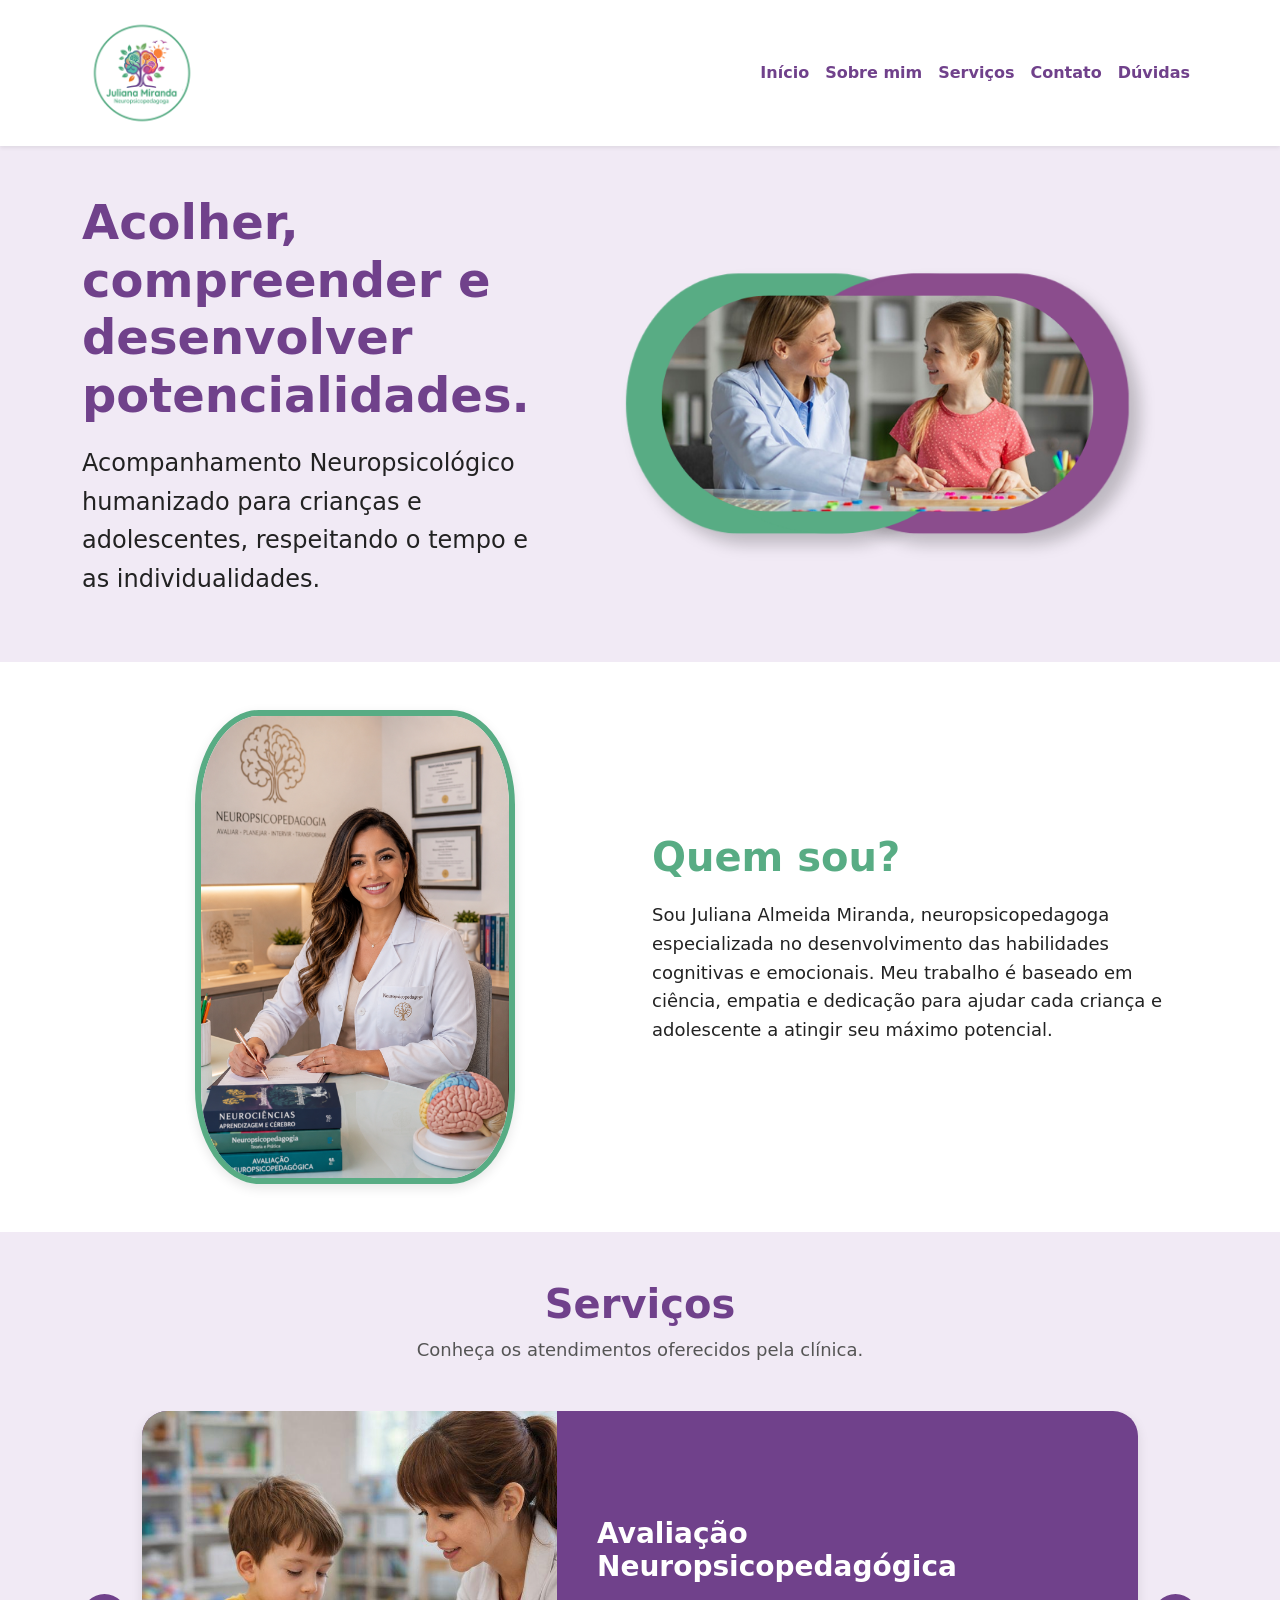
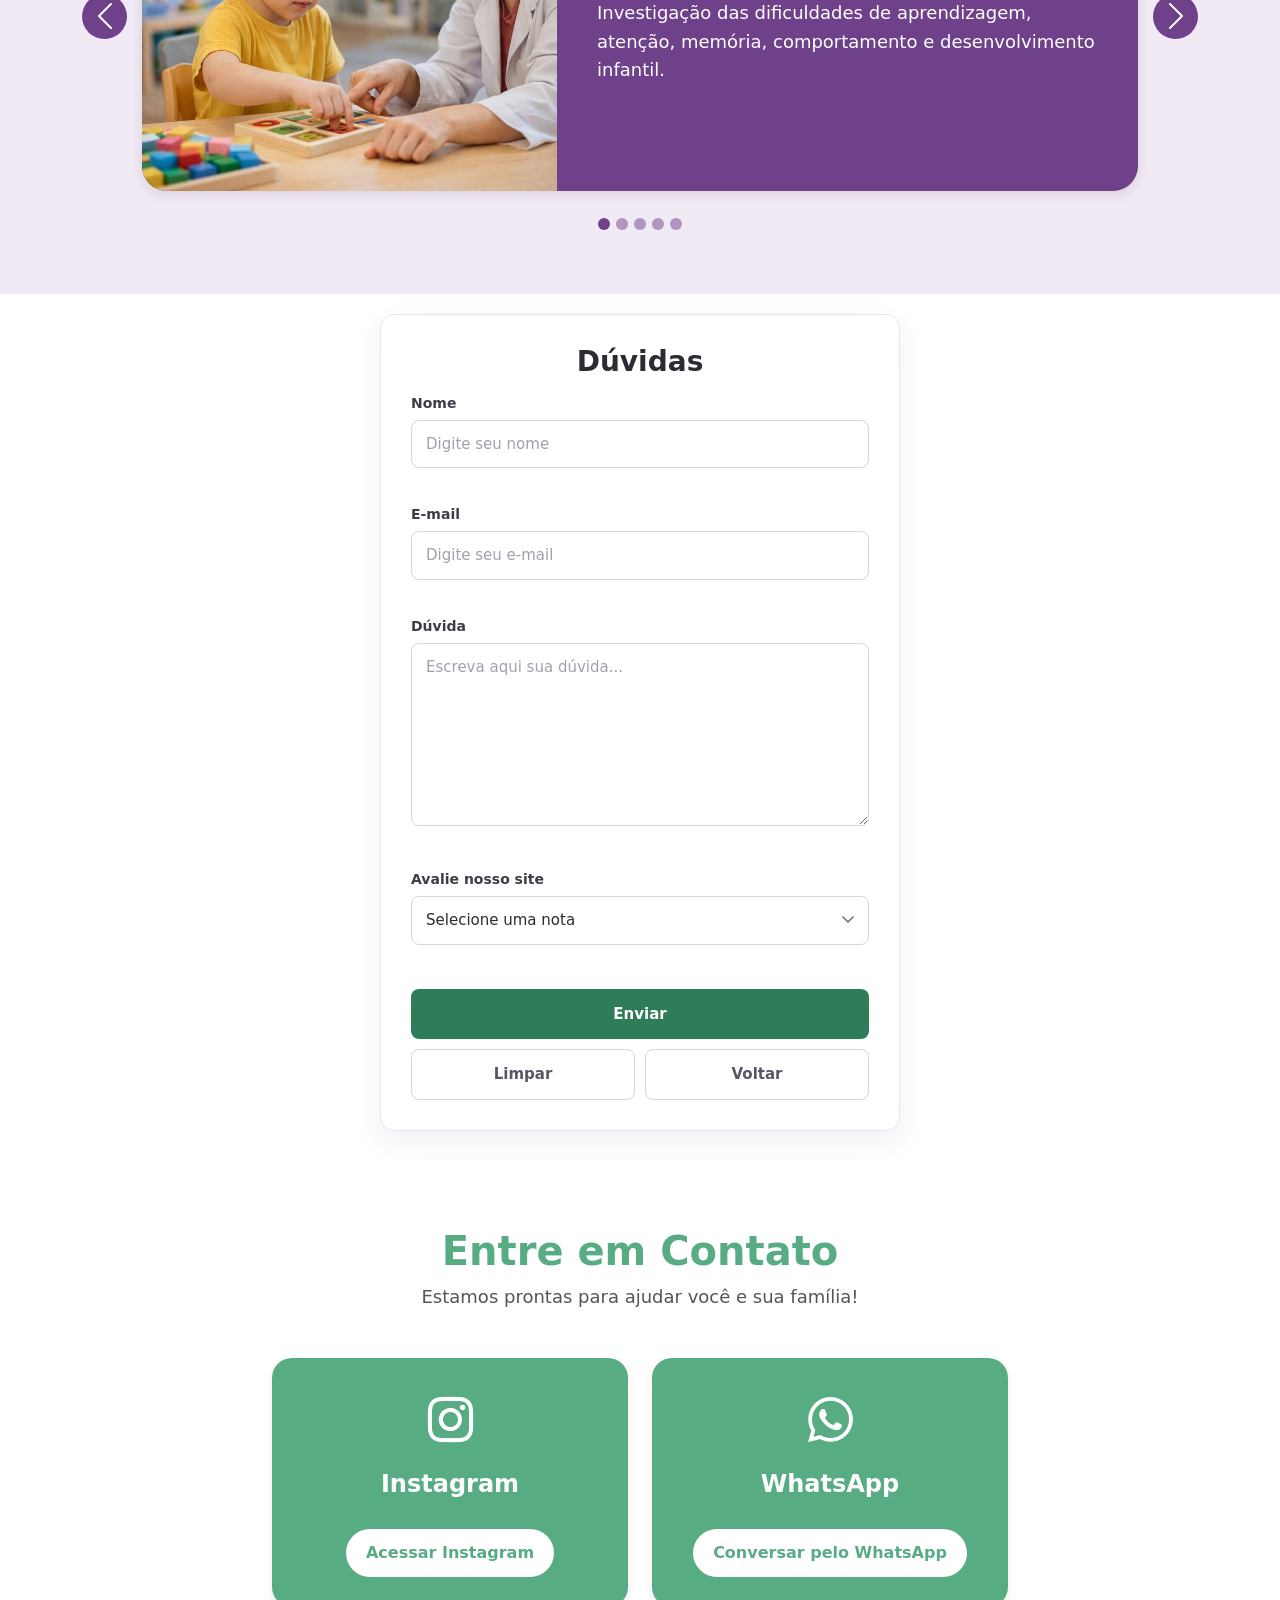
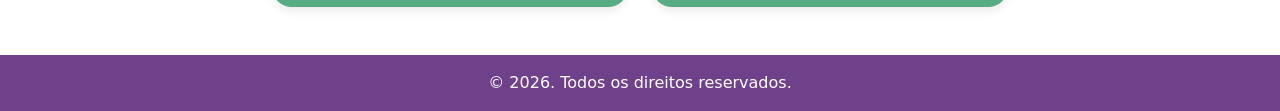
<file: index.html>
<!DOCTYPE html>
<html lang="pt-BR">
<head>
    <meta charset="UTF-8">
    <meta name="viewport" content="width=device-width, initial-scale=1.0">
    <meta name="description"
        content="Juliana Miranda, neuropsicopedagoga: avaliação, intervenção e apoio escolar para crianças e adolescentes.">
    <title>Juliana Miranda - Neuropsicopedagoga</title>
    <link rel="stylesheet" href="css/bootstrap.min.css">
    <!-- Ícones do Bootstrap -->
    <link rel="stylesheet" href="https://cdn.jsdelivr.net/npm/bootstrap-icons@1.11.3/font/bootstrap-icons.min.css">
    <link rel="stylesheet" href="css/style.css">
    <link rel="stylesheet" href="css/style2.css">
</head>
<body>
    <!-- Menu de navegação -->
    <nav class="navbar navbar-expand-lg bg-white shadow-sm sticky-top">
        <div class="container">
            <!-- Logo -->
            <div class="navbar-brand">
                <img src="img/Logo.png" class="logo-navbar">
            </div>
            <!-- Botão do menu hambúrguer -->
            <button class="navbar-toggler" type="button" data-bs-toggle="collapse" data-bs-target="#menu"
                aria-controls="menu" aria-expanded="false" aria-label="Abrir menu">
                <span class="navbar-toggler-icon"></span>
            </button>
            <!-- Links -->
            <div class="collapse navbar-collapse" id="menu">
                <ul class="navbar-nav ms-auto">
                    <li class="nav-item"><a class="nav-link active" href="#inicial">Início</a></li>
                    <li class="nav-item"><a class="nav-link" href="#sobre">Sobre mim</a></li>
                    <li class="nav-item"><a class="nav-link" href="#servicos">Serviços</a></li>
                    <li class="nav-item"><a class="nav-link" href="#contato">Contato</a></li>
                    <li class="nav-item"><a class="nav-link" href="#duvidas">Dúvidas</a></li>
                </ul>
            </div>
        </div>
    </nav>
    <main>
        <!-- Seção 1 - Início -->
        <section id="inicial" class="secao1 py-5">
            <div class="container">
                <div class="row align-items-center">
                    <!-- Texto -->
                    <div class="col-12 col-lg-5 texto-inicio text-center text-lg-start mb-4 mb-lg-0">
                        <h1>Acolher, compreender e desenvolver potencialidades.</h1>
                        <p>
                            Acompanhamento Neuropsicológico humanizado para crianças
                            e adolescentes, respeitando o tempo e as individualidades.
                        </p>
                    </div>
                    <!-- Imagem -->
                    <div class="col-12 col-lg-7">
                        <img src="img/inicio.png" class="img-fluid">
                    </div>
                </div>
            </div>
        </section>
        <!-- Seção 2 - Sobre -->
        <section id="sobre" class="secao2 py-5">
            <div class="container">
                <div class="row align-items-center">
                    <!-- Imagem -->
                    <div class="col-12 col-lg-6 text-center mb-4 mb-lg-0">
                        <img src="img/profissional.png" class="img-fluid imagem-sobre">
                    </div>
                    <!-- Texto -->
                    <div class="col-12 col-lg-6 texto-sobre text-center text-lg-start">
                        <h2>Quem sou?</h2>
                        <p>
                            Sou Juliana Almeida Miranda, neuropsicopedagoga
                            especializada no desenvolvimento das habilidades
                            cognitivas e emocionais. Meu trabalho é baseado em
                            ciência, empatia e dedicação para ajudar cada criança
                            e adolescente a atingir seu máximo potencial.
                        </p>
                    </div>
                </div>
            </div>
        </section>
        <!-- Seção 3 - Serviços -->
        <section id="servicos" class="servicos py-5">
            <div class="container">
                <div class="text-center mb-5">
                    <h2>Serviços</h2>
                    <p class="subtitulo">Conheça os atendimentos oferecidos pela clínica.</p>
                </div>
                <div id="carouselServicos" class="carousel slide" data-bs-interval="false">
                    <!-- Bolinhas/Indicadores -->
                    <div class="carousel-indicators">
                        <button type="button" data-bs-target="#carouselServicos" data-bs-slide-to="0" class="active"
                            aria-current="true" aria-label="Serviço 1"></button>
                        <button type="button" data-bs-target="#carouselServicos" data-bs-slide-to="1"
                            aria-label="Serviço 2"></button>
                        <button type="button" data-bs-target="#carouselServicos" data-bs-slide-to="2"
                            aria-label="Serviço 3"></button>
                        <button type="button" data-bs-target="#carouselServicos" data-bs-slide-to="3"
                            aria-label="Serviço 4"></button>
                        <button type="button" data-bs-target="#carouselServicos" data-bs-slide-to="4"
                            aria-label="Serviço 5"></button>
                    </div>
                    <div class="carousel-inner">
                        <!-- Serviço 1 -->
                        <div class="carousel-item active">
                            <div class="servico-card row g-0 align-items-center">
                                <div class="col-12 col-md-5">
                                    <img src="img/Avaliação Neuropsicopedagógica.jpg" class="imagem-servico">
                                </div>
                                <div class="col-12 col-md-7 conteudo-servico">
                                    <h3>Avaliação Neuropsicopedagógica</h3>
                                    <p>
                                        Investigação das dificuldades de aprendizagem, atenção,
                                        memória, comportamento e desenvolvimento infantil.
                                    </p>
                                </div>
                            </div>
                        </div>
                        <!-- Serviço 2 -->
                        <div class="carousel-item">
                            <div class="servico-card row g-0 align-items-center">
                                <div class="col-12 col-md-5">
                                    <img src="img/Intervenção Neuropsicopedagógica.jpg" class="imagem-servico">
                                </div>
                                <div class="col-12 col-md-7 conteudo-servico">
                                    <h3>Intervenção Neuropsicopedagógica</h3>
                                    <p>
                                        Acompanhamento individual com atividades e estratégias
                                        para auxiliar no desenvolvimento cognitivo, emocional
                                        e escolar.
                                    </p>
                                </div>
                            </div>
                        </div>
                        <!-- Serviço 3 -->
                        <div class="carousel-item">
                            <div class="servico-card row g-0 align-items-center">
                                <div class="col-12 col-md-5">
                                    <img src="img/Apoio Escolar.jpg" class="imagem-servico">
                                </div>
                                <div class="col-12 col-md-7 conteudo-servico">
                                    <h3>Apoio Escolar</h3>
                                    <p>
                                        Auxílio na organização dos estudos, concentração,
                                        leitura, escrita e aprendizagem.
                                    </p>
                                </div>
                            </div>
                        </div>
                        <!-- Serviço 4 -->
                        <div class="carousel-item">
                            <div class="servico-card row g-0 align-items-center">
                                <div class="col-12 col-md-5">
                                    <img src="img/Atendimento Infantil e Adolescente.jpg" class="imagem-servico">
                                </div>
                                <div class="col-12 col-md-7 conteudo-servico">
                                    <h3>Atendimento Infantil e Adolescente</h3>
                                    <p>
                                        Atendimento especializado para crianças e adolescentes
                                        com dificuldades de aprendizagem e desenvolvimento.
                                    </p>
                                </div>
                            </div>
                        </div>
                        <!-- Serviço 5 -->
                        <div class="carousel-item">
                            <div class="servico-card row g-0 align-items-center">
                                <div class="col-12 col-md-5">
                                    <img src="img/Orientação para Pais.jpg" class="imagem-servico">
                                </div>
                                <div class="col-12 col-md-7 conteudo-servico">
                                    <h3>Orientação para Pais</h3>
                                    <p>
                                        Suporte e orientações para ajudar a família a compreender
                                        e estimular o desenvolvimento da criança no dia a dia.
                                    </p>
                                </div>
                            </div>
                        </div>
                    </div>
                    <!-- Botão esquerdo -->
                    <button class="carousel-control-prev" type="button" data-bs-target="#carouselServicos"
                        data-bs-slide="prev">
                        <span class="carousel-control-prev-icon" aria-hidden="true"></span>
                        <span class="visually-hidden">Anterior</span>
                    </button>
                    <!-- Botão direito -->
                    <button class="carousel-control-next" type="button" data-bs-target="#carouselServicos"
                        data-bs-slide="next">
                        <span class="carousel-control-next-icon" aria-hidden="true"></span>
                        <span class="visually-hidden">Próximo</span>
                    </button>
                </div>
            </div>
        </section>

    <main class="geral" id="duvidas">
        <h1>Dúvidas</h1>
        <form id="formulario" novalidate>
            <!-- Campo Nome -->
            <label>Nome</label>
            <input type="text" id="nome" name="nome" placeholder="Digite seu nome" required>
            <span class="erro" id="erroNome" aria-live="polite"></span>
            <!-- Campo Email -->
            <label>E-mail</label>
            <input type="email" id="email" name="email" placeholder="Digite seu e-mail" required>
            <span class="erro" id="erroEmail" aria-live="polite"></span>
            <!-- Campo Dúvida -->
            <label>Dúvida</label>
            <textarea id="duvida" name="duvida" rows="7" maxlength="100"
                      placeholder="Escreva aqui sua dúvida..." required></textarea>
            <span class="erro" id="erroDuvida" aria-live="polite"></span>
            <!-- Avaliação -->
            <label>Avalie nosso site</label>
            <select id="nota" name="nota" required>
                <option value="">Selecione uma nota</option>
                <option value="1">1</option>
                <option value="2">2</option>
                <option value="3">3</option>
                <option value="4">4</option>
                <option value="5">5</option>
                <option value="6">6</option>
                <option value="7">7</option>
                <option value="8">8</option>
                <option value="9">9</option>
                <option value="10">10</option>
            </select>
            <span class="erro" id="erroNota" aria-live="polite"></span>
            <p id="mensagemSucesso"></p>
            <div class="botoes">
                <button type="submit">Enviar</button>
                <button type="reset" id="limpar">Limpar</button>
                <a class="voltar" href="inicial.html">Voltar</a>
            </div>
        </form>
    </main>

        <!-- Seção 4 - Contato -->
        <section id="contato" class="contato py-5">
            <div class="container text-center">
                <h2>Entre em Contato</h2>
                <p class="subtitulo">Estamos prontas para ajudar você e sua família!</p>
                <div class="row justify-content-center mt-4 g-4">
                    <!-- Instagram -->
                    <div class="col-12 col-md-6 col-lg-4">
                        <div class="contato-card">
                            <i class="bi bi-instagram" aria-hidden="true"></i>
                            <h3>Instagram</h3>
                            <a href="https://www.instagram.com/neuropsicopedagogajumiranda?cnvx=dWVhZmdocTg3MWEx"
                                target="_blank" rel="noopener noreferrer" class="btn-contato">
                                Acessar Instagram
                            </a>
                        </div>
                    </div>
                    <!-- WhatsApp -->
                    <div class="col-12 col-md-6 col-lg-4">
                        <div class="contato-card">
                            <i class="bi bi-whatsapp" aria-hidden="true"></i>
                            <h3>WhatsApp</h3>
                            <a href="https://wa.me/999999999" target="_blank" rel="noopener noreferrer"
                                class="btn-contato">
                                Conversar pelo WhatsApp
                            </a>
                        </div>
                    </div>
                </div>
            </div>
        </section>
    </main>
    <!-- Rodapé -->
    <footer class="footer text-center py-3">
        <p>&copy; 2026. Todos os direitos reservados.</p>
    </footer>
    <script src="js/bootstrap.bundle.min.js"></script>
    <script src="js/script.js"></script>
</body>
</html>
</file>
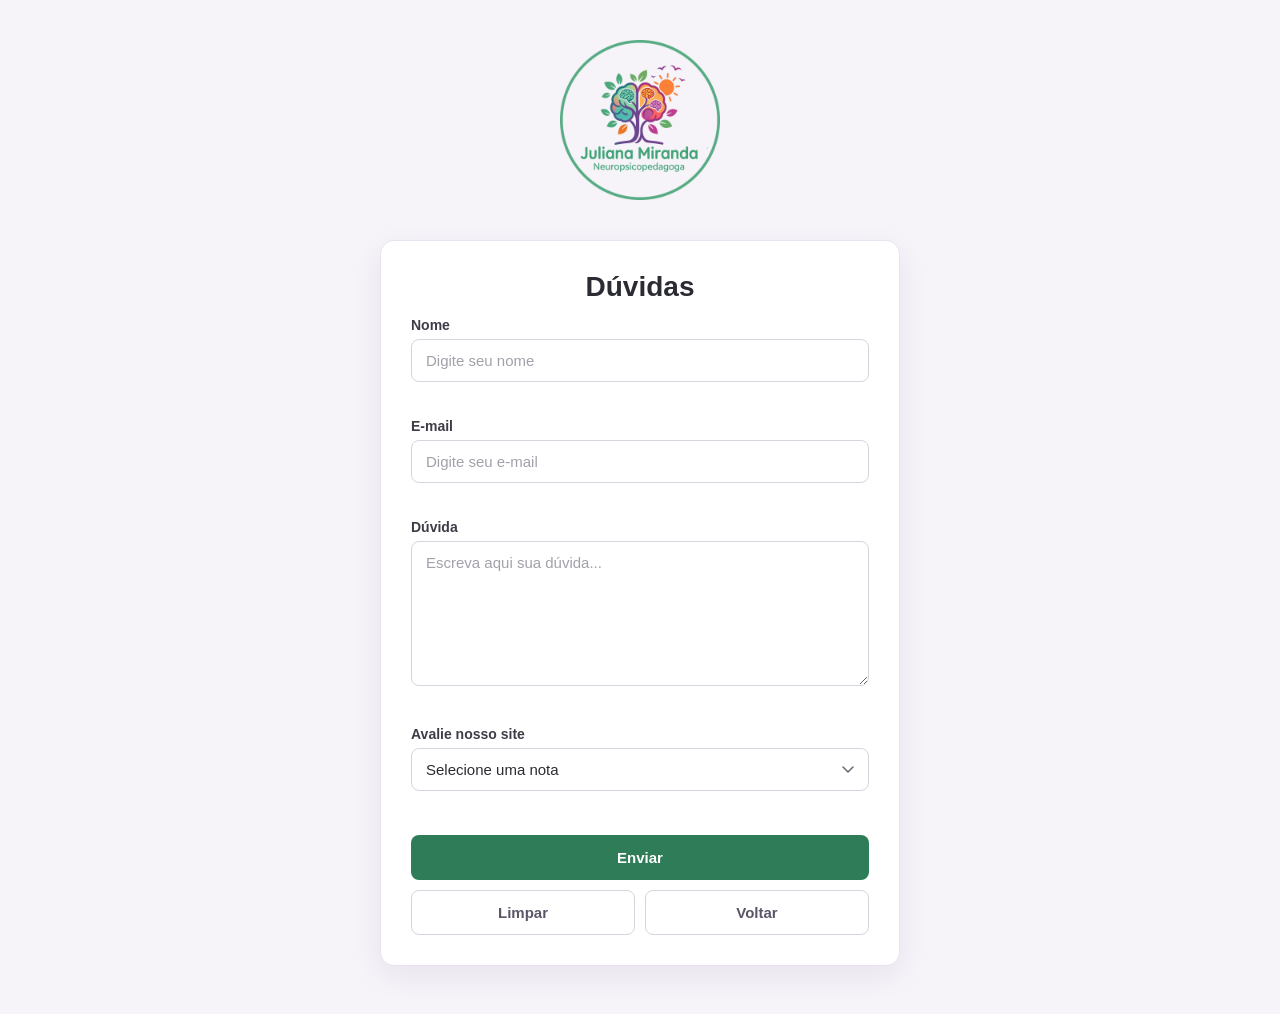
<file: html/formulario.html>
<!DOCTYPE html>
<html lang="pt-BR">
<head>
    <meta charset="UTF-8">
    <meta name="viewport" content="width=device-width, initial-scale=1.0">
    <title>Dúvidas - Juliana Miranda</title>
    <link rel="stylesheet" type="text/css" href="../css/style2.css">
</head>
<body class="paginaForm">
        <div>
            <img class="logo" src="../img/Logo.png" alt="Juliana Miranda - voltar ao início">
        </div>
    <main class="geral">
        <h1>Dúvidas</h1>
        <form id="formulario" novalidate>
            <!-- Campo Nome -->
            <label>Nome</label>
            <input type="text" id="nome" name="nome" placeholder="Digite seu nome" required>
            <span class="erro" id="erroNome" aria-live="polite"></span>
            <!-- Campo Email -->
            <label>E-mail</label>
            <input type="email" id="email" name="email" placeholder="Digite seu e-mail" required>
            <span class="erro" id="erroEmail" aria-live="polite"></span>
            <!-- Campo Dúvida -->
            <label>Dúvida</label>
            <textarea id="duvida" name="duvida" rows="7" maxlength="100"
                      placeholder="Escreva aqui sua dúvida..." required></textarea>
            <span class="erro" id="erroDuvida" aria-live="polite"></span>
            <!-- Avaliação -->
            <label>Avalie nosso site</label>
            <select id="nota" name="nota" required>
                <option value="">Selecione uma nota</option>
                <option value="1">1</option>
                <option value="2">2</option>
                <option value="3">3</option>
                <option value="4">4</option>
                <option value="5">5</option>
                <option value="6">6</option>
                <option value="7">7</option>
                <option value="8">8</option>
                <option value="9">9</option>
                <option value="10">10</option>
            </select>
            <span class="erro" id="erroNota" aria-live="polite"></span>
            <p id="mensagemSucesso"></p>
            <div class="botoes">
                <button type="submit">Enviar</button>
                <button type="reset" id="limpar">Limpar</button>
                <a class="voltar" href="inicial.html">Voltar</a>
            </div>
        </form>
    </main>
    <script src="../js/form.js"></script>
</body>
</html>
</file>
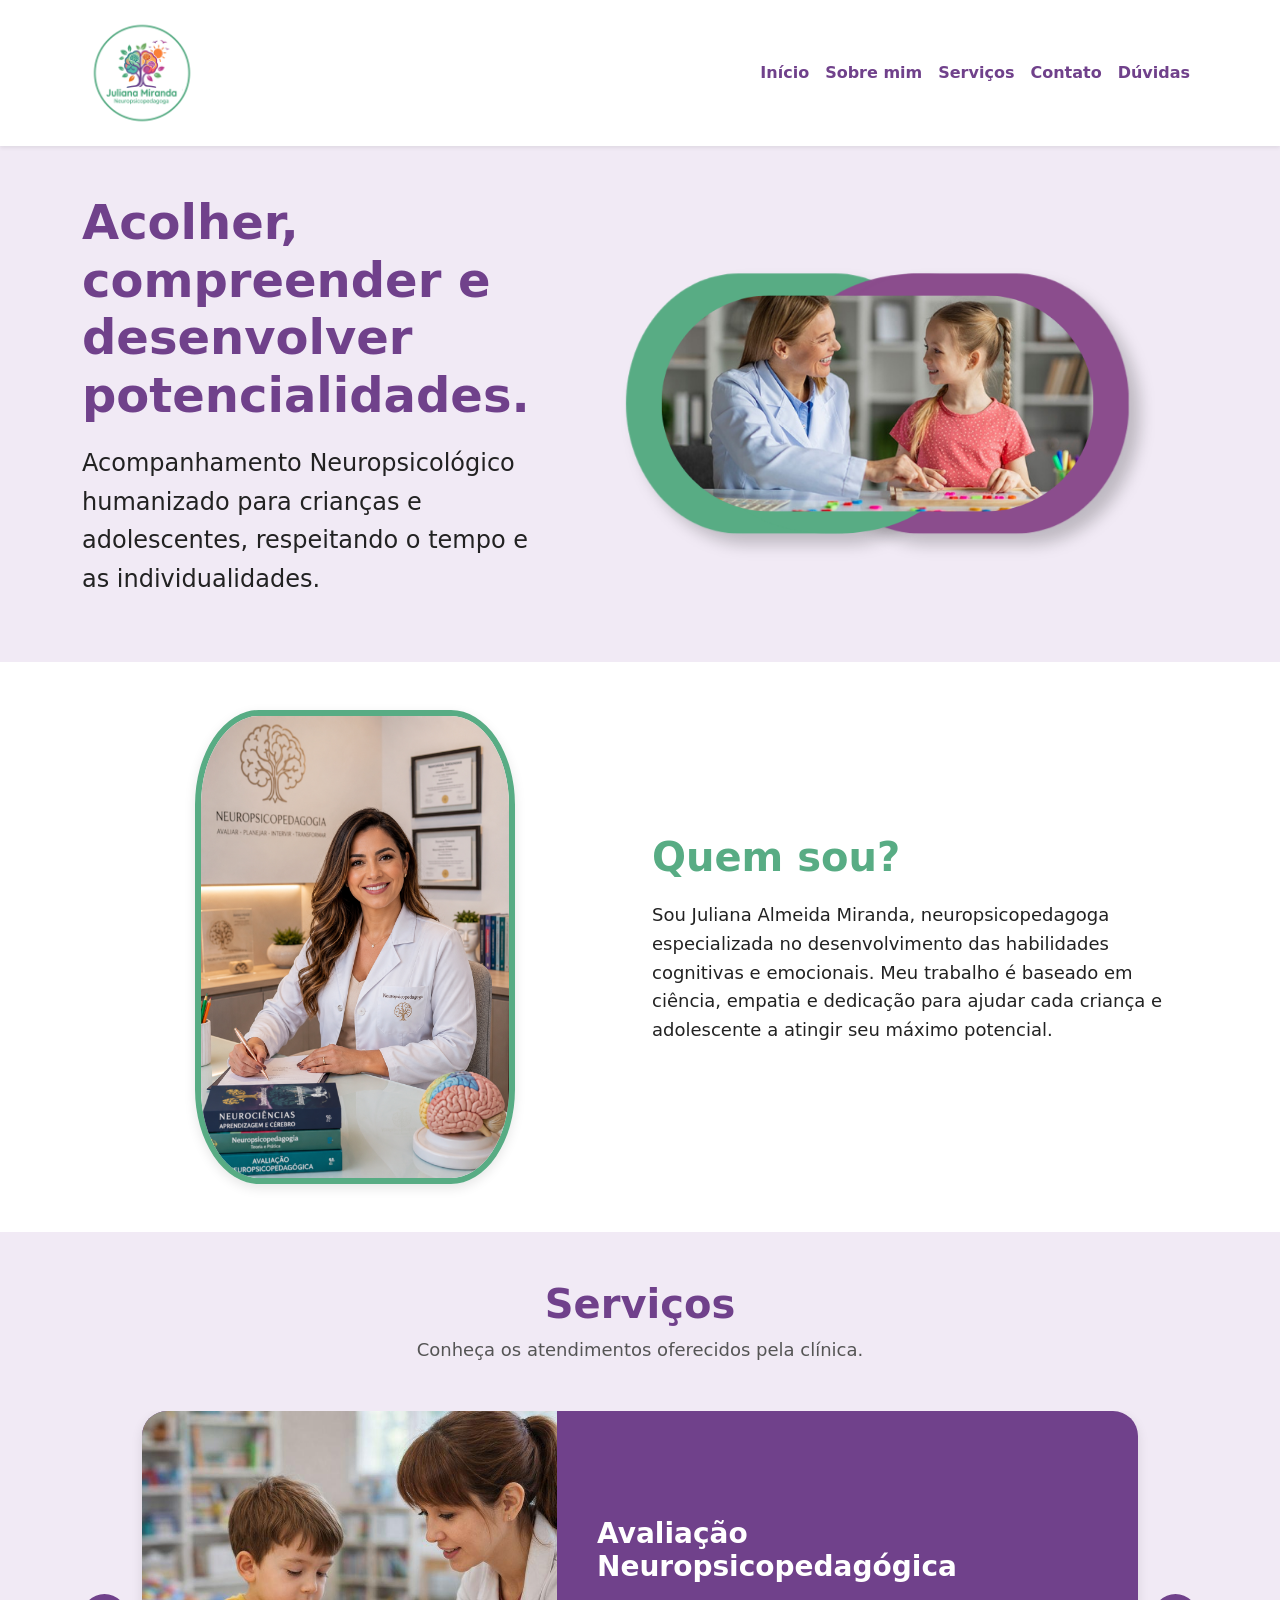
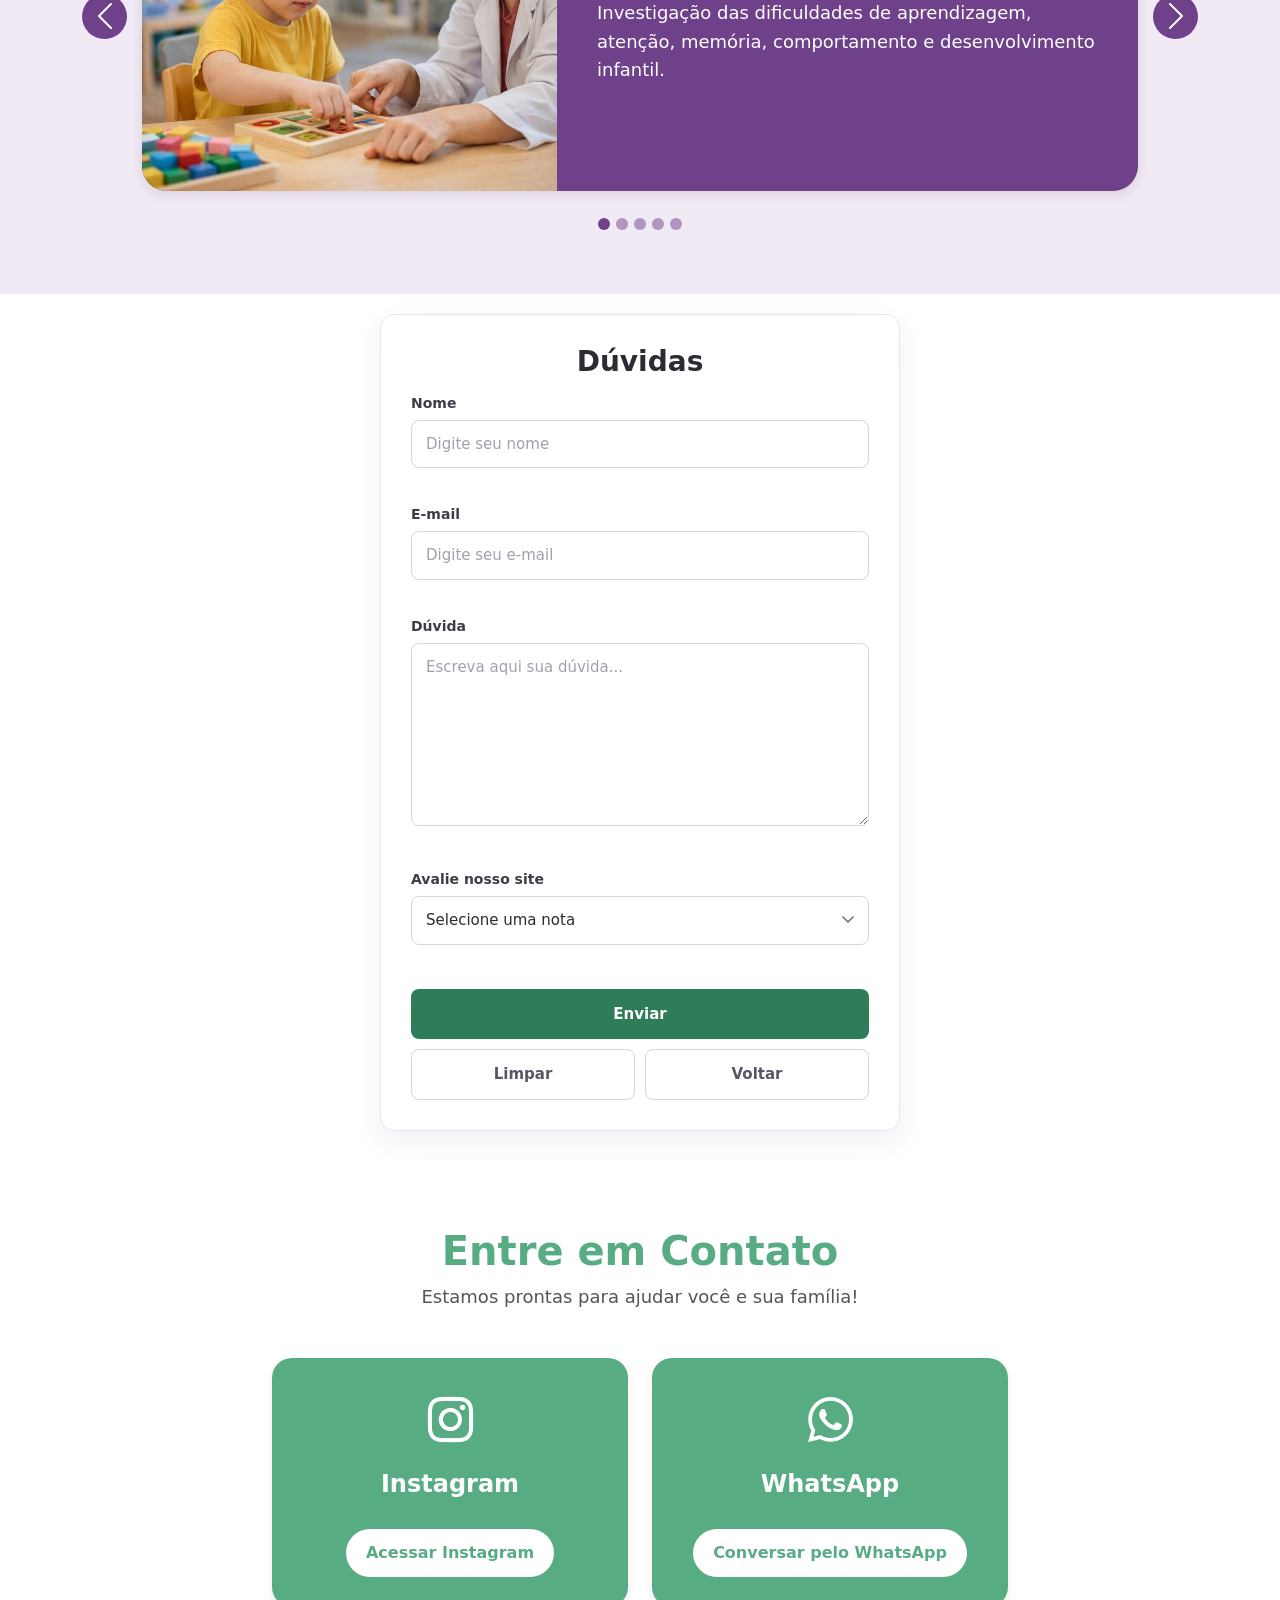
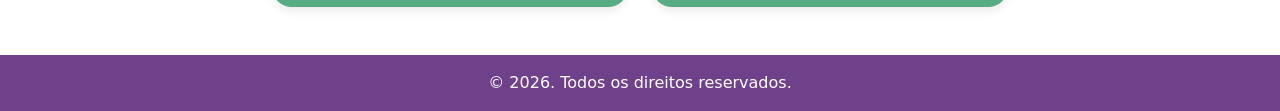
<file: html/inicial.html>
<!DOCTYPE html>
<html lang="pt-BR">
<head>
    <meta charset="UTF-8">
    <meta name="viewport" content="width=device-width, initial-scale=1.0">
    <meta name="description"
        content="Juliana Miranda, neuropsicopedagoga: avaliação, intervenção e apoio escolar para crianças e adolescentes.">
    <title>Juliana Miranda - Neuropsicopedagoga</title>
    <link rel="stylesheet" href="../css/bootstrap.min.css">
    <!-- Ícones do Bootstrap -->
    <link rel="stylesheet" href="https://cdn.jsdelivr.net/npm/bootstrap-icons@1.11.3/font/bootstrap-icons.min.css">
    <link rel="stylesheet" href="../css/style.css">
    <link rel="stylesheet" href="../css/style2.css">
</head>
<body>
    <!-- Menu de navegação -->
    <nav class="navbar navbar-expand-lg bg-white shadow-sm sticky-top">
        <div class="container">
            <!-- Logo -->
            <div class="navbar-brand">
                <img src="../img/Logo.png" class="logo-navbar">
            </div>
            <!-- Botão do menu hambúrguer -->
            <button class="navbar-toggler" type="button" data-bs-toggle="collapse" data-bs-target="#menu"
                aria-controls="menu" aria-expanded="false" aria-label="Abrir menu">
                <span class="navbar-toggler-icon"></span>
            </button>
            <!-- Links -->
            <div class="collapse navbar-collapse" id="menu">
                <ul class="navbar-nav ms-auto">
                    <li class="nav-item"><a class="nav-link active" href="#inicial">Início</a></li>
                    <li class="nav-item"><a class="nav-link" href="#sobre">Sobre mim</a></li>
                    <li class="nav-item"><a class="nav-link" href="#servicos">Serviços</a></li>
                    <li class="nav-item"><a class="nav-link" href="#contato">Contato</a></li>
                    <li class="nav-item"><a class="nav-link" href="#duvidas">Dúvidas</a></li>
                </ul>
            </div>
        </div>
    </nav>
    <main>
        <!-- Seção 1 - Início -->
        <section id="inicial" class="secao1 py-5">
            <div class="container">
                <div class="row align-items-center">
                    <!-- Texto -->
                    <div class="col-12 col-lg-5 texto-inicio text-center text-lg-start mb-4 mb-lg-0">
                        <h1>Acolher, compreender e desenvolver potencialidades.</h1>
                        <p>
                            Acompanhamento Neuropsicológico humanizado para crianças
                            e adolescentes, respeitando o tempo e as individualidades.
                        </p>
                    </div>
                    <!-- Imagem -->
                    <div class="col-12 col-lg-7">
                        <img src="../img/inicio.png" class="img-fluid">
                    </div>
                </div>
            </div>
        </section>
        <!-- Seção 2 - Sobre -->
        <section id="sobre" class="secao2 py-5">
            <div class="container">
                <div class="row align-items-center">
                    <!-- Imagem -->
                    <div class="col-12 col-lg-6 text-center mb-4 mb-lg-0">
                        <img src="../img/profissional.png" class="img-fluid imagem-sobre">
                    </div>
                    <!-- Texto -->
                    <div class="col-12 col-lg-6 texto-sobre text-center text-lg-start">
                        <h2>Quem sou?</h2>
                        <p>
                            Sou Juliana Almeida Miranda, neuropsicopedagoga
                            especializada no desenvolvimento das habilidades
                            cognitivas e emocionais. Meu trabalho é baseado em
                            ciência, empatia e dedicação para ajudar cada criança
                            e adolescente a atingir seu máximo potencial.
                        </p>
                    </div>
                </div>
            </div>
        </section>
        <!-- Seção 3 - Serviços -->
        <section id="servicos" class="servicos py-5">
            <div class="container">
                <div class="text-center mb-5">
                    <h2>Serviços</h2>
                    <p class="subtitulo">Conheça os atendimentos oferecidos pela clínica.</p>
                </div>
                <div id="carouselServicos" class="carousel slide" data-bs-interval="false">
                    <!-- Bolinhas/Indicadores -->
                    <div class="carousel-indicators">
                        <button type="button" data-bs-target="#carouselServicos" data-bs-slide-to="0" class="active"
                            aria-current="true" aria-label="Serviço 1"></button>
                        <button type="button" data-bs-target="#carouselServicos" data-bs-slide-to="1"
                            aria-label="Serviço 2"></button>
                        <button type="button" data-bs-target="#carouselServicos" data-bs-slide-to="2"
                            aria-label="Serviço 3"></button>
                        <button type="button" data-bs-target="#carouselServicos" data-bs-slide-to="3"
                            aria-label="Serviço 4"></button>
                        <button type="button" data-bs-target="#carouselServicos" data-bs-slide-to="4"
                            aria-label="Serviço 5"></button>
                    </div>
                    <div class="carousel-inner">
                        <!-- Serviço 1 -->
                        <div class="carousel-item active">
                            <div class="servico-card row g-0 align-items-center">
                                <div class="col-12 col-md-5">
                                    <img src="../img/Avaliação Neuropsicopedagógica.jpg" class="imagem-servico">
                                </div>
                                <div class="col-12 col-md-7 conteudo-servico">
                                    <h3>Avaliação Neuropsicopedagógica</h3>
                                    <p>
                                        Investigação das dificuldades de aprendizagem, atenção,
                                        memória, comportamento e desenvolvimento infantil.
                                    </p>
                                </div>
                            </div>
                        </div>
                        <!-- Serviço 2 -->
                        <div class="carousel-item">
                            <div class="servico-card row g-0 align-items-center">
                                <div class="col-12 col-md-5">
                                    <img src="../img/Intervenção Neuropsicopedagógica.jpg" class="imagem-servico">
                                </div>
                                <div class="col-12 col-md-7 conteudo-servico">
                                    <h3>Intervenção Neuropsicopedagógica</h3>
                                    <p>
                                        Acompanhamento individual com atividades e estratégias
                                        para auxiliar no desenvolvimento cognitivo, emocional
                                        e escolar.
                                    </p>
                                </div>
                            </div>
                        </div>
                        <!-- Serviço 3 -->
                        <div class="carousel-item">
                            <div class="servico-card row g-0 align-items-center">
                                <div class="col-12 col-md-5">
                                    <img src="../img/Apoio Escolar.jpg" class="imagem-servico">
                                </div>
                                <div class="col-12 col-md-7 conteudo-servico">
                                    <h3>Apoio Escolar</h3>
                                    <p>
                                        Auxílio na organização dos estudos, concentração,
                                        leitura, escrita e aprendizagem.
                                    </p>
                                </div>
                            </div>
                        </div>
                        <!-- Serviço 4 -->
                        <div class="carousel-item">
                            <div class="servico-card row g-0 align-items-center">
                                <div class="col-12 col-md-5">
                                    <img src="../img/Atendimento Infantil e Adolescente.jpg" class="imagem-servico">
                                </div>
                                <div class="col-12 col-md-7 conteudo-servico">
                                    <h3>Atendimento Infantil e Adolescente</h3>
                                    <p>
                                        Atendimento especializado para crianças e adolescentes
                                        com dificuldades de aprendizagem e desenvolvimento.
                                    </p>
                                </div>
                            </div>
                        </div>
                        <!-- Serviço 5 -->
                        <div class="carousel-item">
                            <div class="servico-card row g-0 align-items-center">
                                <div class="col-12 col-md-5">
                                    <img src="../img/Orientação para Pais.jpg" class="imagem-servico">
                                </div>
                                <div class="col-12 col-md-7 conteudo-servico">
                                    <h3>Orientação para Pais</h3>
                                    <p>
                                        Suporte e orientações para ajudar a família a compreender
                                        e estimular o desenvolvimento da criança no dia a dia.
                                    </p>
                                </div>
                            </div>
                        </div>
                    </div>
                    <!-- Botão esquerdo -->
                    <button class="carousel-control-prev" type="button" data-bs-target="#carouselServicos"
                        data-bs-slide="prev">
                        <span class="carousel-control-prev-icon" aria-hidden="true"></span>
                        <span class="visually-hidden">Anterior</span>
                    </button>
                    <!-- Botão direito -->
                    <button class="carousel-control-next" type="button" data-bs-target="#carouselServicos"
                        data-bs-slide="next">
                        <span class="carousel-control-next-icon" aria-hidden="true"></span>
                        <span class="visually-hidden">Próximo</span>
                    </button>
                </div>
            </div>
        </section>

    <main class="geral" id="duvidas">
        <h1>Dúvidas</h1>
        <form id="formulario" novalidate>
            <!-- Campo Nome -->
            <label>Nome</label>
            <input type="text" id="nome" name="nome" placeholder="Digite seu nome" required>
            <span class="erro" id="erroNome" aria-live="polite"></span>
            <!-- Campo Email -->
            <label>E-mail</label>
            <input type="email" id="email" name="email" placeholder="Digite seu e-mail" required>
            <span class="erro" id="erroEmail" aria-live="polite"></span>
            <!-- Campo Dúvida -->
            <label>Dúvida</label>
            <textarea id="duvida" name="duvida" rows="7" maxlength="100"
                      placeholder="Escreva aqui sua dúvida..." required></textarea>
            <span class="erro" id="erroDuvida" aria-live="polite"></span>
            <!-- Avaliação -->
            <label>Avalie nosso site</label>
            <select id="nota" name="nota" required>
                <option value="">Selecione uma nota</option>
                <option value="1">1</option>
                <option value="2">2</option>
                <option value="3">3</option>
                <option value="4">4</option>
                <option value="5">5</option>
                <option value="6">6</option>
                <option value="7">7</option>
                <option value="8">8</option>
                <option value="9">9</option>
                <option value="10">10</option>
            </select>
            <span class="erro" id="erroNota" aria-live="polite"></span>
            <p id="mensagemSucesso"></p>
            <div class="botoes">
                <button type="submit">Enviar</button>
                <button type="reset" id="limpar">Limpar</button>
                <a class="voltar" href="inicial.html">Voltar</a>
            </div>
        </form>
    </main>

        <!-- Seção 4 - Contato -->
        <section id="contato" class="contato py-5">
            <div class="container text-center">
                <h2>Entre em Contato</h2>
                <p class="subtitulo">Estamos prontas para ajudar você e sua família!</p>
                <div class="row justify-content-center mt-4 g-4">
                    <!-- Instagram -->
                    <div class="col-12 col-md-6 col-lg-4">
                        <div class="contato-card">
                            <i class="bi bi-instagram" aria-hidden="true"></i>
                            <h3>Instagram</h3>
                            <a href="https://www.instagram.com/neuropsicopedagogajumiranda?cnvx=dWVhZmdocTg3MWEx"
                                target="_blank" rel="noopener noreferrer" class="btn-contato">
                                Acessar Instagram
                            </a>
                        </div>
                    </div>
                    <!-- WhatsApp -->
                    <div class="col-12 col-md-6 col-lg-4">
                        <div class="contato-card">
                            <i class="bi bi-whatsapp" aria-hidden="true"></i>
                            <h3>WhatsApp</h3>
                            <a href="https://wa.me/999999999" target="_blank" rel="noopener noreferrer"
                                class="btn-contato">
                                Conversar pelo WhatsApp
                            </a>
                        </div>
                    </div>
                </div>
            </div>
        </section>
    </main>
    <!-- Rodapé -->
    <footer class="footer text-center py-3">
        <p>&copy; 2026. Todos os direitos reservados.</p>
    </footer>
    <script src="../js/bootstrap.bundle.min.js"></script>
    <script src="../js/script.js"></script>
</body>
</html>
</file>
<file: css/style.css>
/* Geral */

html {
    scroll-behavior: smooth;
}

body {
    overflow-x: hidden;
}

section {
    scroll-margin-top: 90px;
}

/* A */

@keyframes aparecer {
    from {
        opacity: 0;
        transform: translateY(25px);
    }
    to {
        opacity: 1;
        transform: translateY(0);
    }
}

.texto-inicio,
.secao1 img {
    animation: aparecer 1.4s ease both;
}

/* Animação */

.surgir {
    opacity: 0;
    transform: translateY(40px);
    transition: opacity 1.2s ease, transform 1.2s ease;
}

.surgir.visivel {
    opacity: 1;
    transform: none;
}

/* Menu */

.logo-navbar {
    height: 90px;
}

.navbar .nav-link {
    color: #70418b;
    font-weight: bold;
    transition: color 0.6s ease;
}

.navbar .nav-link.active {
    color: #70418b;
}

.navbar .nav-link:hover {
    color: #58ac84;
}

/* Seção 1 */

.secao1 {
    background-color: #f1eaf5;
}

.texto-inicio h1 {
    color: #70418b;
    font-size: 40px;
    font-weight: bold;
    margin-bottom: 20px;
}

.texto-inicio p {
    color: #222;
    font-size: 20px;
    line-height: 1.6;
}

/* Seção 2 */

.imagem-sobre {
    width: 100%;
    max-width: 320px;
    border-radius: 20%;
    border: 6px solid #58ac84;
    box-shadow: 0 4px 12px rgba(0, 0, 0, 0.1);
    transition: transform 0.8s ease, box-shadow 0.8s ease;
}

.imagem-sobre:hover {
    transform: scale(1.02);
    box-shadow: 0 8px 20px rgba(0, 0, 0, 0.15);
}

.texto-sobre h2 {
    color: #58ac84;
    font-size: 40px;
    font-weight: bold;
    margin-bottom: 20px;
}

.texto-sobre p {
    color: #222;
    font-size: 18px;
    line-height: 1.6;
}

/* Seção 3 */

.servicos {
    background-color: #f1eaf5;
}

.servicos h2 {
    color: #70418b;
    font-size: 40px;
    font-weight: bold;
}

.servicos .subtitulo {
    color: #555;
    font-size: 18px;
}

.servico-card {
    background-color: #70418b;
    border-radius: 25px;
    overflow: hidden;
    margin: 0 0 55px 0;
    box-shadow: 0 4px 12px rgba(0, 0, 0, 0.1);
    transition: box-shadow 0.8s ease;
}

.servico-card:hover {
    box-shadow: 0 8px 20px rgba(112, 65, 139, 0.25);
}

.imagem-servico {
    width: 100%;
    height: 220px;
    object-fit: cover;
    display: block;
    transition: transform 1.2s ease;
}

.servico-card:hover .imagem-servico {
    transform: scale(1.03);
}

.conteudo-servico {
    padding: 25px 20px;
    color: white;
    text-align: center;
}

.conteudo-servico h3 {
    font-size: 24px;
    font-weight: bold;
    margin-bottom: 15px;
}

.conteudo-servico p {
    color: white;
    font-size: 18px;
    line-height: 1.6;
    margin-bottom: 0;
}

/* setas do carrossel */

#carouselServicos .carousel-control-prev,
#carouselServicos .carousel-control-next {
    width: 38px;
    height: 38px;
    background-color: #70418b;
    border-radius: 50%;
    top: 90px;
    opacity: 1;
    transition: background-color 0.6s ease;
}

#carouselServicos .carousel-control-prev {
    left: 8px;
}

#carouselServicos .carousel-control-next {
    right: 8px;
}

#carouselServicos .carousel-control-prev:hover,
#carouselServicos .carousel-control-next:hover {
    background-color: #58ac84;
}

/* bolinhas do carrossel */

#carouselServicos .carousel-indicators {
    bottom: 0;
}

#carouselServicos .carousel-indicators button {
    background-color: #70418b;
    width: 12px;
    height: 12px;
    border-radius: 50%;
    border: none;
    transition: background-color 0.6s ease;
}

#carouselServicos .carousel-indicators button:hover {
    background-color: #58ac84;
}

/* Seção 4 */

.contato h2 {
    color: #58ac84;
    font-size: 40px;
    font-weight: bold;
}

.contato .subtitulo {
    color: #555;
    font-size: 18px;
}

.contato-card {
    background-color: #58ac84;
    color: white;
    padding: 30px 20px;
    border-radius: 20px;
    height: 100%;
    box-shadow: 0 4px 10px rgba(0, 0, 0, 0.08);
    transition: transform 0.6s ease, box-shadow 0.6s ease;
}

.contato-card:hover {
    transform: translateY(-4px);
    box-shadow: 0 8px 18px rgba(0, 0, 0, 0.15);
}

.contato-card i {
    display: inline-block;
    font-size: 45px;
    transition: transform 0.6s ease;
}

.contato-card:hover i {
    transform: scale(1.1);
}

.contato-card h3 {
    font-size: 24px;
    font-weight: bold;
    margin: 15px 0;
}

.contato-card p {
    font-size: 16px;
    min-height: 48px;
}

.btn-contato {
    display: inline-block;
    background-color: #ffffff;
    color: #58ac84;
    text-decoration: none;
    padding: 12px 20px;
    border-radius: 25px;
    font-weight: bold;
    transition: background-color 0.6s ease, color 0.6s ease;
    margin-top: 15px;
}

.btn-contato:hover {
    background-color: #70418b;
    color: white;
}

/* Rodapé */

.footer {
    background-color: #70418b;
    color: white;
}

.footer p {
    margin: 0;
}

/* Responsividade */

@media (max-width: 991px) {
    .navbar-nav {
        text-align: center;
        padding: 10px 0 15px 0;
    }

    .navbar .nav-link {
        padding: 10px 0;
    }
}

/* CELULAR */

@media (max-width: 576px) {
    .secao1,
    .secao2 {
        text-align: center;
    }

    .imagem-sobre {
        max-width: 250px;
    }

    .imagem-servico {
        height: 180px;
    }

    #carouselServicos .carousel-control-prev,
    #carouselServicos .carousel-control-next {
        top: 70px;
        width: 34px;
        height: 34px;
    }
}

/* TABLET */

@media (min-width: 768px) {
    .texto-inicio h1 {
        font-size: 44px;
    }

    .texto-inicio p {
        font-size: 22px;
    }

    .conteudo-servico h3 {
        font-size: 28px;
    }

    .imagem-servico {
        height: 340px;
    }

    .conteudo-servico {
        padding: 35px;
        text-align: left;
    }

    .servico-card {
        margin: 0 55px 55px 55px;
    }

    #carouselServicos .carousel-control-prev,
    #carouselServicos .carousel-control-next {
        width: 45px;
        height: 45px;
        top: 42%;
    }

    #carouselServicos .carousel-control-prev {
        left: 0;
    }

    #carouselServicos .carousel-control-next {
        right: 0;
    }
}

/* COMPUTADOR */

@media (min-width: 992px) {
    section {
        scroll-margin-top: 150px;
    }

    .logo-navbar {
        height: 120px;
    }

    .texto-inicio h1 {
        font-size: 48px;
    }

    .texto-inicio p {
        font-size: 24px;
    }

    .imagem-servico {
        height: 380px;
    }

    .conteudo-servico {
        padding: 40px;
    }

    .servico-card {
        margin: 0 60px 55px 60px;
    }
}
</file>
<file: css/style2.css>
/* Geral */

* {
    box-sizing: border-box;
}

.paginaForm{
    background-color: #f6f3f9;
    font-family: Arial, sans-serif;
    color: #2b2b33;
    margin: 0;
    min-height: 100vh;
    display: flex;
    flex-direction: column;
}

/* Animação */

@keyframes aparecer {
    from {
        opacity: 0;
        transform: translateY(15px);
    }
    to {
        opacity: 1;
        transform: translateY(0);
    }
}

.logo {
    display: block;
    margin: 20px auto 0 auto;
    height: 200px;
    max-width: 100%;
    animation: aparecer 1s ease both;
}

/* Caixa do Formulário */

.geral {
    background-color: white;
    width: 90%;
    max-width: 520px;
    margin: 20px auto 48px auto;
    padding: 30px;
    border: 1px solid #e8e3ee;
    border-radius: 14px;
    box-shadow: 0 10px 30px rgba(60, 30, 90, 0.07);
    animation: aparecer 1.2s ease 0.2s both;
}

.geral h1 {
    color: #2b2b33;
    text-align: center;
    font-size: 28px;
    font-weight: 600;
    margin: 0 0 6px 0;
}

/* Campos */

label {
    display: block;
    color: #3d3d47;
    font-size: 14px;
    font-weight: 600;
    margin-top: 14px;
    margin-bottom: 6px;
}

input,
textarea,
select {
    width: 100%;
    padding: 12px 14px;
    font-size: 15px;
    font-family: inherit;
    color: #2b2b33;
    background-color: white;
    border: 1px solid #d8d4de;
    border-radius: 8px;
    transition: border-color 0.5s ease, box-shadow 0.5s ease;
}

textarea {
    resize: vertical;
    min-height: 120px;
}

::placeholder {
    color: #a3a0aa;
}

input:hover,
textarea:hover,
select:hover {
    border-color: #b8b2c0;
}

/* quando clica no campo */
input:focus,
textarea:focus,
select:focus {
    outline: none;
    border-color: #70418b;
    box-shadow: 0 0 0 3px rgba(112, 65, 139, 0.12);
}

/* seta do campo de selecao */
select {
    appearance: none;
    cursor: pointer;
    padding-right: 40px;
    background-image: url("data:image/svg+xml,%3Csvg xmlns='http://www.w3.org/2000/svg' width='12' height='8' viewBox='0 0 12 8'%3E%3Cpath d='M1 1l5 5 5-5' fill='none' stroke='%236b6675' stroke-width='1.5' stroke-linecap='round' stroke-linejoin='round'/%3E%3C/svg%3E");
    background-repeat: no-repeat;
    background-position: right 14px center;
}

/* Erro e Sucesso */

.campo-erro {
    border-color: #c8453f;
}

.campo-erro:focus {
    border-color: #c8453f;
    box-shadow: 0 0 0 3px rgba(200, 69, 63, 0.12);
}

.erro {
    display: block;
    color: #c8453f;
    font-size: 13px;
    min-height: 18px;
    margin-top: 4px;
}

#mensagemSucesso {
    color: #1f6a43;
    background-color: #eef7f2;
    border: 1px solid #bfe0cd;
    border-radius: 8px;
    padding: 12px 14px;
    margin-top: 8px;
    font-size: 14px;
    text-align: center;
    animation: aparecer 0.8s ease both;
}

/* "esconde" a caixa quando nao tem texto */
#mensagemSucesso:empty {
    display: none;
}

/* Botões */

.botoes {
    margin-top: 22px;
    display: flex;
    flex-wrap: wrap;
    gap: 10px;
}

button,
.voltar {
    padding: 13px 20px;
    font-size: 15px;
    font-weight: 600;
    font-family: inherit;
    text-align: center;
    text-decoration: none;
    border: 1px solid transparent;
    border-radius: 8px;
    cursor: pointer;
    transition: background-color 0.5s ease, color 0.5s ease, border-color 0.5s ease, box-shadow 0.5s ease;
}

/* botao enviar */
button[type="submit"] {
    flex: 1 1 100%;
    background-color: #2f7d58;
    color: white;
}

button[type="submit"]:hover {
    box-shadow: 0 6px 14px rgba(112, 65, 139, 0.25);
}

/* botoes limpar e voltar */
button[type="reset"],
.voltar {
    flex: 1 1 45%;
    background-color: white;
    color: #5b5566;
    border-color: #d8d4de;
}

button[type="reset"]:hover,
.voltar:hover {
    background-color: #f6f3f9;
    border-color: #b8b2c0;
    color: #2b2b33;
}

/* Responsividade */

@media (max-width: 480px) {
    .geral {
        padding: 24px;
    }

    .geral h1 {
        font-size: 24px;
    }

    button[type="reset"],
    .voltar {
        flex: 1 1 100%;
    }
}
</file>
